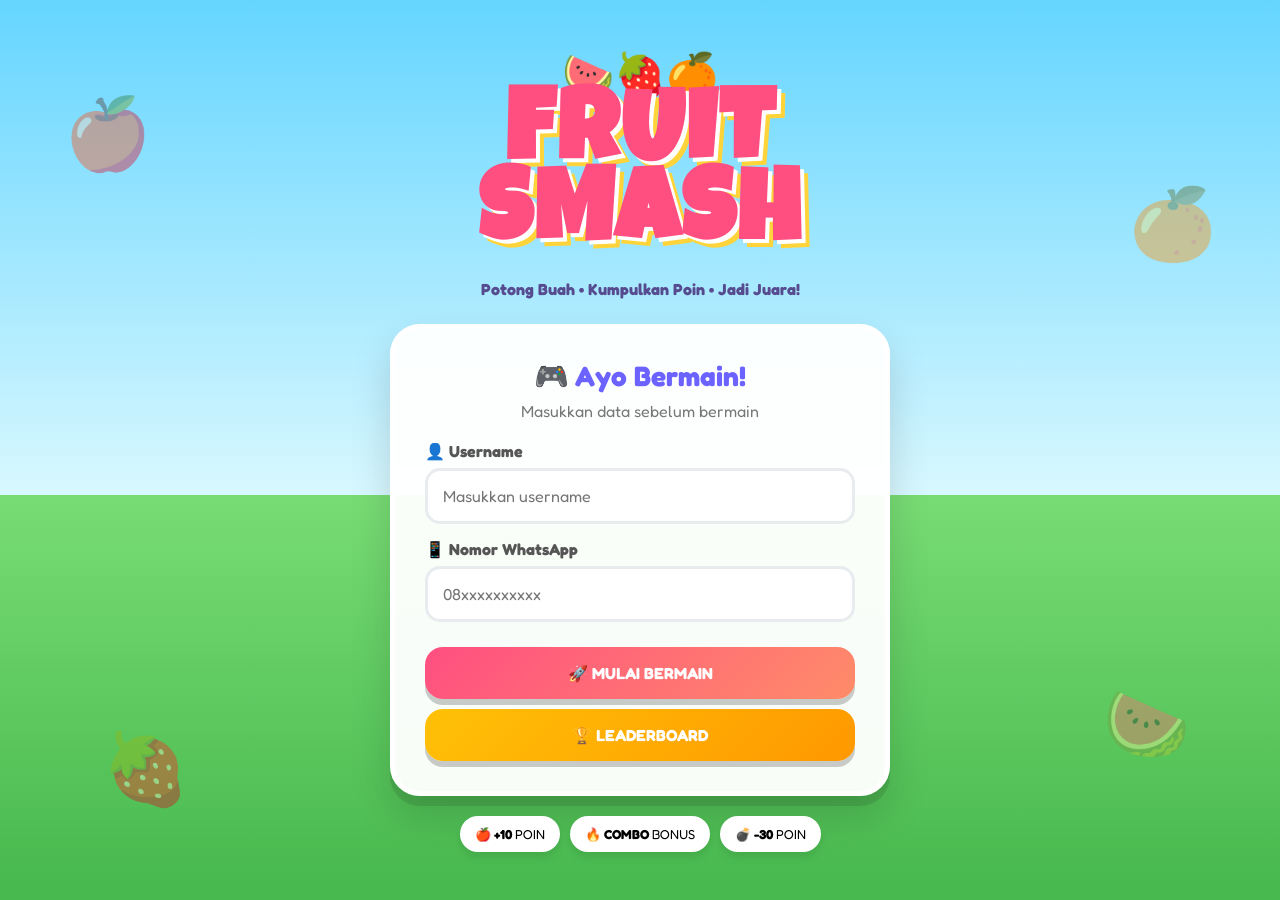
<file: index.html>
<!DOCTYPE html>
<html lang="id">
<head>
    <meta charset="UTF-8">
    <meta name="viewport" content="width=device-width, initial-scale=1.0">

    <title>Fruit Smash 🍉</title>

    <link rel="stylesheet" href="style.css">
</head>

<body>

    <!-- BACKGROUND -->
    <div class="background">
        <div class="floating f1">🍎</div>
        <div class="floating f2">🍊</div>
        <div class="floating f3">🍓</div>
        <div class="floating f4">🍉</div>
    </div>


    <main class="app">


        <!-- ================= LOGIN ================= -->
        <section id="loginScreen" class="screen active">

            <div class="logo">
                <div class="logo-fruit">🍉🍓🍊</div>

                <h1>FRUIT<br>SMASH</h1>

                <p>Potong Buah • Kumpulkan Poin • Jadi Juara!</p>
            </div>


            <div class="card login-card">

                <h2>🎮 Ayo Bermain!</h2>

                <p class="subtitle">
                    Masukkan data sebelum bermain
                </p>


                <div class="input-group">
                    <label>👤 Username</label>

                    <input
                        type="text"
                        id="username"
                        placeholder="Masukkan username"
                        maxlength="15"
                    >
                </div>


                <div class="input-group">
                    <label>📱 Nomor WhatsApp</label>

                    <input
                        type="tel"
                        id="phone"
                        placeholder="08xxxxxxxxxx"
                        maxlength="15"
                    >
                </div>


                <button id="startBtn" class="btn primary">
                    🚀 MULAI BERMAIN
                </button>


                <button id="leaderboardBtn" class="btn secondary">
                    🏆 LEADERBOARD
                </button>

            </div>


            <div class="rules">

                <div>🍎 <b>+10</b> POIN</div>
                <div>🔥 <b>COMBO</b> BONUS</div>
                <div>💣 <b>-30</b> POIN</div>

            </div>

        </section>



        <!-- ================= GAME ================= -->
        <section id="gameScreen" class="screen">

            <div class="game-header">

                <div class="stat">
                    <small>⭐ SCORE</small>
                    <strong id="score">0</strong>
                </div>

                <div class="stat">
                    <small>⏱ WAKTU</small>
                    <strong id="time">60</strong>
                </div>

                <div class="stat">
                    <small>🔥 COMBO</small>
                    <strong id="combo">x0</strong>
                </div>

            </div>


            <div id="gameArea">

                <div class="sun">☀️</div>

                <div class="cloud cloud1">☁️</div>
                <div class="cloud cloud2">☁️</div>

                <!-- Buah muncul otomatis -->

            </div>


            <div class="game-footer">

                <p>👆 Tekan buah untuk mendapatkan poin!</p>

                <button id="soundBtn">🔊</button>

            </div>

        </section>



        <!-- ================= GAME OVER ================= -->
        <section id="gameOverScreen" class="screen">

            <div class="card gameover-card">

                <div class="trophy">🏆</div>

                <h1>GAME OVER!</h1>

                <p>
                    Hebat,
                    <span id="resultUsername">Player</span>!
                </p>


                <div class="final-score-box">

                    <small>SKOR KAMU</small>

                    <strong id="finalScore">0</strong>

                </div>


                <p id="scoreMessage">
                    Kamu hebat!
                </p>


                <button id="playAgainBtn" class="btn primary">
                    🔄 MAIN LAGI
                </button>


                <button id="leaderboardBtn2" class="btn secondary">
                    🏆 LEADERBOARD
                </button>


                <button id="homeBtn" class="back-btn">
                    ⬅ Kembali ke Menu
                </button>

            </div>

        </section>



        <!-- ================= LEADERBOARD ================= -->
        <section id="leaderboardScreen" class="screen">

            <div class="card leaderboard-card">

                <div class="leaderboard-title">

                    <div class="crown">👑</div>

                    <h1>TOP PLAYERS</h1>

                    <p>Legenda Fruit Smash</p>

                </div>


                <div class="leaderboard-head">

                    <span>RANK</span>
                    <span>PLAYER</span>
                    <span>SKOR</span>

                </div>


                <div id="leaderboardList">

                    <p class="loading">
                        ⏳ Memuat leaderboard...
                    </p>

                </div>


                <button id="backLeaderboardBtn" class="btn primary">
                    ⬅ KEMBALI
                </button>

            </div>

        </section>

    </main>


    <script src="script.js"></script>

</body>
</html>
</file>
<file: style.css>
@import url('https://fonts.googleapis.com/css2?family=Fredoka:wght@400;500;600;700&family=Luckiest+Guy&display=swap');

* {
    margin: 0;
    padding: 0;
    box-sizing: border-box;
    -webkit-tap-highlight-color: transparent;
}

body {
    font-family: "Fredoka", sans-serif;
    min-height: 100vh;
    overflow-x: hidden;

    background: linear-gradient(
        180deg,
        #65d5ff 0%,
        #d8f8ff 55%,
        #78dc74 55%,
        #46b84d 100%
    );
}


/* BACKGROUND */

.background {
    position: fixed;
    inset: 0;
    pointer-events: none;
    overflow: hidden;
    z-index: -1;
}

.floating {
    position: absolute;
    font-size: 70px;
    opacity: 0.4;
    animation: float 5s infinite ease-in-out;
}

.f1 {
    top: 10%;
    left: 5%;
}

.f2 {
    top: 20%;
    right: 5%;
    animation-delay: 1s;
}

.f3 {
    bottom: 10%;
    left: 8%;
    animation-delay: 2s;
}

.f4 {
    bottom: 15%;
    right: 7%;
    animation-delay: 3s;
}

@keyframes float {
    50% {
        transform: translateY(-25px) rotate(15deg);
    }
}


/* APP */

.app {
    width: 100%;
    max-width: 950px;
    min-height: 100vh;

    margin: auto;
    padding: 20px;

    display: flex;
    justify-content: center;
    align-items: center;
}


/* SCREEN */

.screen {
    width: 100%;
    display: none;
}

.screen.active {
    display: block;
    animation: screenAnimation 0.4s ease;
}

@keyframes screenAnimation {
    from {
        opacity: 0;
        transform: translateY(20px) scale(0.96);
    }

    to {
        opacity: 1;
        transform: translateY(0) scale(1);
    }
}


/* LOGO */

.logo {
    text-align: center;
    margin-bottom: 25px;
}

.logo-fruit {
    font-size: 42px;
    animation: bounce 1.5s infinite;
}

.logo h1 {
    font-family: "Luckiest Guy", cursive;
    font-size: clamp(55px, 10vw, 100px);
    line-height: 0.8;

    color: #ff4f81;

    text-shadow:
        4px 4px 0 white,
        8px 8px 0 #ffd43b;

    letter-spacing: 3px;
}

.logo p {
    margin-top: 20px;
    font-weight: bold;
    color: #574b90;
}

@keyframes bounce {
    50% {
        transform: translateY(-12px);
    }
}


/* CARD */

.card {
    max-width: 500px;
    margin: auto;

    background: rgba(255,255,255,0.96);

    padding: 30px;

    border-radius: 30px;

    border: 5px solid white;

    box-shadow:
        0 10px 0 rgba(0,0,0,0.1),
        0 20px 40px rgba(0,0,0,0.15);

    text-align: center;
}


/* LOGIN */

.login-card h2 {
    color: #6c63ff;
    font-size: 28px;
}

.subtitle {
    color: #777;
    margin: 8px 0 20px;
}


/* INPUT */

.input-group {
    text-align: left;
    margin-bottom: 15px;
}

.input-group label {
    display: block;
    margin-bottom: 7px;
    font-weight: bold;
    color: #555;
}

.input-group input {
    width: 100%;

    padding: 15px;

    border-radius: 15px;

    border: 3px solid #e9ecef;

    font-family: inherit;
    font-size: 16px;

    outline: none;

    transition: 0.2s;
}

.input-group input:focus {
    border-color: #6c63ff;

    box-shadow:
        0 0 0 4px rgba(108,99,255,0.15);
}


/* BUTTON */

.btn {
    width: 100%;
    padding: 16px;

    margin-top: 10px;

    border: none;
    border-radius: 18px;

    font-family: inherit;
    font-size: 16px;
    font-weight: bold;

    color: white;

    cursor: pointer;

    box-shadow: 0 6px 0 rgba(0,0,0,0.2);

    transition: 0.2s;
}

.btn:hover {
    transform: translateY(-3px);
}

.btn:active {
    transform: translateY(4px);
    box-shadow: none;
}

.primary {
    background: linear-gradient(135deg, #ff4f81, #ff8c69);
}

.secondary {
    background: linear-gradient(135deg, #ffc107, #ff9800);
}


/* RULES */

.rules {
    display: flex;
    flex-wrap: wrap;

    justify-content: center;

    gap: 10px;

    margin-top: 20px;
}

.rules div {
    background: white;

    padding: 10px 15px;

    border-radius: 30px;

    font-size: 13px;

    box-shadow: 0 5px 10px rgba(0,0,0,0.1);
}


/* GAME HEADER */

.game-header {
    display: grid;

    grid-template-columns: repeat(3, 1fr);

    gap: 12px;

    margin-bottom: 15px;
}

.stat {
    background: white;

    border-radius: 20px;

    padding: 12px;

    text-align: center;

    box-shadow: 0 6px 0 rgba(0,0,0,0.1);
}

.stat small {
    display: block;
    font-weight: bold;
}

.stat strong {
    font-size: clamp(25px, 5vw, 40px);
}


/* GAME AREA */

#gameArea {
    position: relative;

    width: 100%;

    height: min(65vh, 600px);
    min-height: 430px;

    overflow: hidden;

    border-radius: 30px;

    border: 6px solid white;

    background: linear-gradient(
        to bottom,
        #5bd2ff 0%,
        #d7f8ff 68%,
        #75d66c 68%,
        #3eae45 100%
    );

    box-shadow: 0 15px 30px rgba(0,0,0,0.2);

    touch-action: manipulation;
}


/* SUN */

.sun {
    position: absolute;

    right: 25px;
    top: 20px;

    font-size: 65px;

    animation: sunRotate 10s linear infinite;

    pointer-events: none;
}

@keyframes sunRotate {
    to {
        transform: rotate(360deg);
    }
}


/* CLOUD */

.cloud {
    position: absolute;

    font-size: 70px;

    opacity: 0.7;

    pointer-events: none;
}

.cloud1 {
    top: 50px;
    left: 10%;
}

.cloud2 {
    top: 130px;
    right: 20%;
}


/* FRUIT */

.fruit {
    position: absolute;

    width: 90px;
    height: 90px;

    display: flex;
    align-items: center;
    justify-content: center;

    font-size: clamp(50px, 8vw, 80px);

    cursor: pointer;

    user-select: none;

    z-index: 10;

    filter: drop-shadow(0 7px 4px rgba(0,0,0,0.25));

    animation:
        fruitSpawn 0.3s ease,
        fruitFloat 1s infinite ease-in-out;
}

.fruit:hover {
    transform: scale(1.1);
}

@keyframes fruitSpawn {
    from {
        opacity: 0;
        transform: scale(0) rotate(-180deg);
    }

    to {
        opacity: 1;
        transform: scale(1) rotate(0);
    }
}

@keyframes fruitFloat {
    50% {
        margin-top: -10px;
    }
}


/* BOMB */

.bomb {
    position: absolute;

    font-size: clamp(50px, 8vw, 80px);

    cursor: pointer;

    z-index: 20;

    user-select: none;

    animation:
        bombSpawn 0.3s ease,
        bombShake 0.2s infinite alternate;
}

@keyframes bombSpawn {
    from {
        transform: scale(0);
    }

    to {
        transform: scale(1);
    }
}

@keyframes bombShake {
    from {
        transform: rotate(-8deg);
    }

    to {
        transform: rotate(8deg);
    }
}


/* SLICE */

.sliced {
    animation: sliceAnimation 0.4s forwards !important;
}

@keyframes sliceAnimation {
    to {
        transform: scale(1.8) rotate(180deg);
        opacity: 0;
    }
}


/* PARTICLE */

.particle {
    position: absolute;

    font-size: 24px;

    pointer-events: none;

    z-index: 100;

    animation: particleAnimation 0.7s forwards;
}

@keyframes particleAnimation {
    to {
        transform:
            translate(var(--x), var(--y))
            rotate(360deg);

        opacity: 0;
    }
}


/* SCORE POPUP */

.score-popup {
    position: absolute;

    z-index: 200;

    font-size: 28px;
    font-weight: bold;

    color: #ff4081;

    text-shadow: 2px 2px white;

    pointer-events: none;

    animation: scoreAnimation 0.8s forwards;
}

.negative {
    color: red;
}

@keyframes scoreAnimation {
    to {
        transform: translateY(-90px) scale(1.3);
        opacity: 0;
    }
}


/* EXPLOSION */

.explosion {
    position: absolute;

    font-size: 100px;

    z-index: 100;

    pointer-events: none;

    animation: explosionAnimation 0.6s forwards;
}

@keyframes explosionAnimation {
    from {
        transform: scale(0);
        opacity: 1;
    }

    to {
        transform: scale(2.5);
        opacity: 0;
    }
}


/* SHAKE */

.shake {
    animation: shakeAnimation 0.4s;
}

@keyframes shakeAnimation {
    0%,100% {
        transform: translateX(0);
    }

    25% {
        transform: translateX(-10px);
    }

    50% {
        transform: translateX(10px);
    }

    75% {
        transform: translateX(-7px);
    }
}


/* GAME FOOTER */

.game-footer {
    display: flex;

    justify-content: center;
    align-items: center;

    gap: 15px;

    margin-top: 12px;

    font-weight: bold;
}

.game-footer button {
    width: 45px;
    height: 45px;

    border: none;

    border-radius: 50%;

    background: white;

    font-size: 20px;

    cursor: pointer;
}


/* GAME OVER */

.gameover-card h1 {
    font-family: "Luckiest Guy", cursive;

    font-size: 50px;

    color: #ff4f81;

    text-shadow: 3px 3px #ffd43b;
}

.trophy {
    font-size: 100px;
    animation: trophyAnimation 1s infinite alternate;
}

@keyframes trophyAnimation {
    to {
        transform: translateY(-12px) rotate(8deg);
    }
}

.final-score-box {
    background: linear-gradient(135deg, #fff3bf, #ffd43b);

    padding: 20px;

    border-radius: 25px;

    margin: 20px 0;
}

.final-score-box small {
    font-weight: bold;
}

.final-score-box strong {
    display: block;

    font-size: 65px;

    color: #ff4081;
}

.back-btn {
    border: none;
    background: none;

    margin-top: 18px;

    font-family: inherit;

    color: #666;

    cursor: pointer;
}


/* LEADERBOARD */

.leaderboard-card {
    max-width: 650px;
}

.crown {
    font-size: 70px;
}

.leaderboard-title h1 {
    color: #6c63ff;
}

.leaderboard-title p {
    color: #777;
    margin-bottom: 20px;
}

.leaderboard-head,
.leaderboard-row {
    display: grid;

    grid-template-columns: 80px 1fr 100px;

    gap: 10px;

    align-items: center;
}

.leaderboard-head {
    padding: 10px;

    font-size: 12px;

    font-weight: bold;

    color: #777;
}

.leaderboard-row {
    padding: 15px;

    margin-bottom: 8px;

    border-radius: 15px;

    background: #f5f5f5;

    font-weight: bold;

    animation: rowAnimation 0.3s ease;
}

.leaderboard-row:nth-child(1) {
    background: #fff3bf;
}

.leaderboard-row:nth-child(2) {
    background: #eeeeee;
}

.leaderboard-row:nth-child(3) {
    background: #ffe0c2;
}

@keyframes rowAnimation {
    from {
        opacity: 0;
        transform: translateX(-20px);
    }

    to {
        opacity: 1;
        transform: translateX(0);
    }
}

.loading {
    padding: 30px;
    color: #777;
}


/* RESPONSIVE */

@media (max-width: 600px) {

    .app {
        padding: 10px;
    }

    .card {
        padding: 20px;
    }

    #gameArea {
        min-height: 480px;
        border-radius: 20px;
    }

    .leaderboard-head,
    .leaderboard-row {
        grid-template-columns: 60px 1fr 75px;
        font-size: 13px;
    }

    .rules div {
        font-size: 11px;
    }

}
</file>
